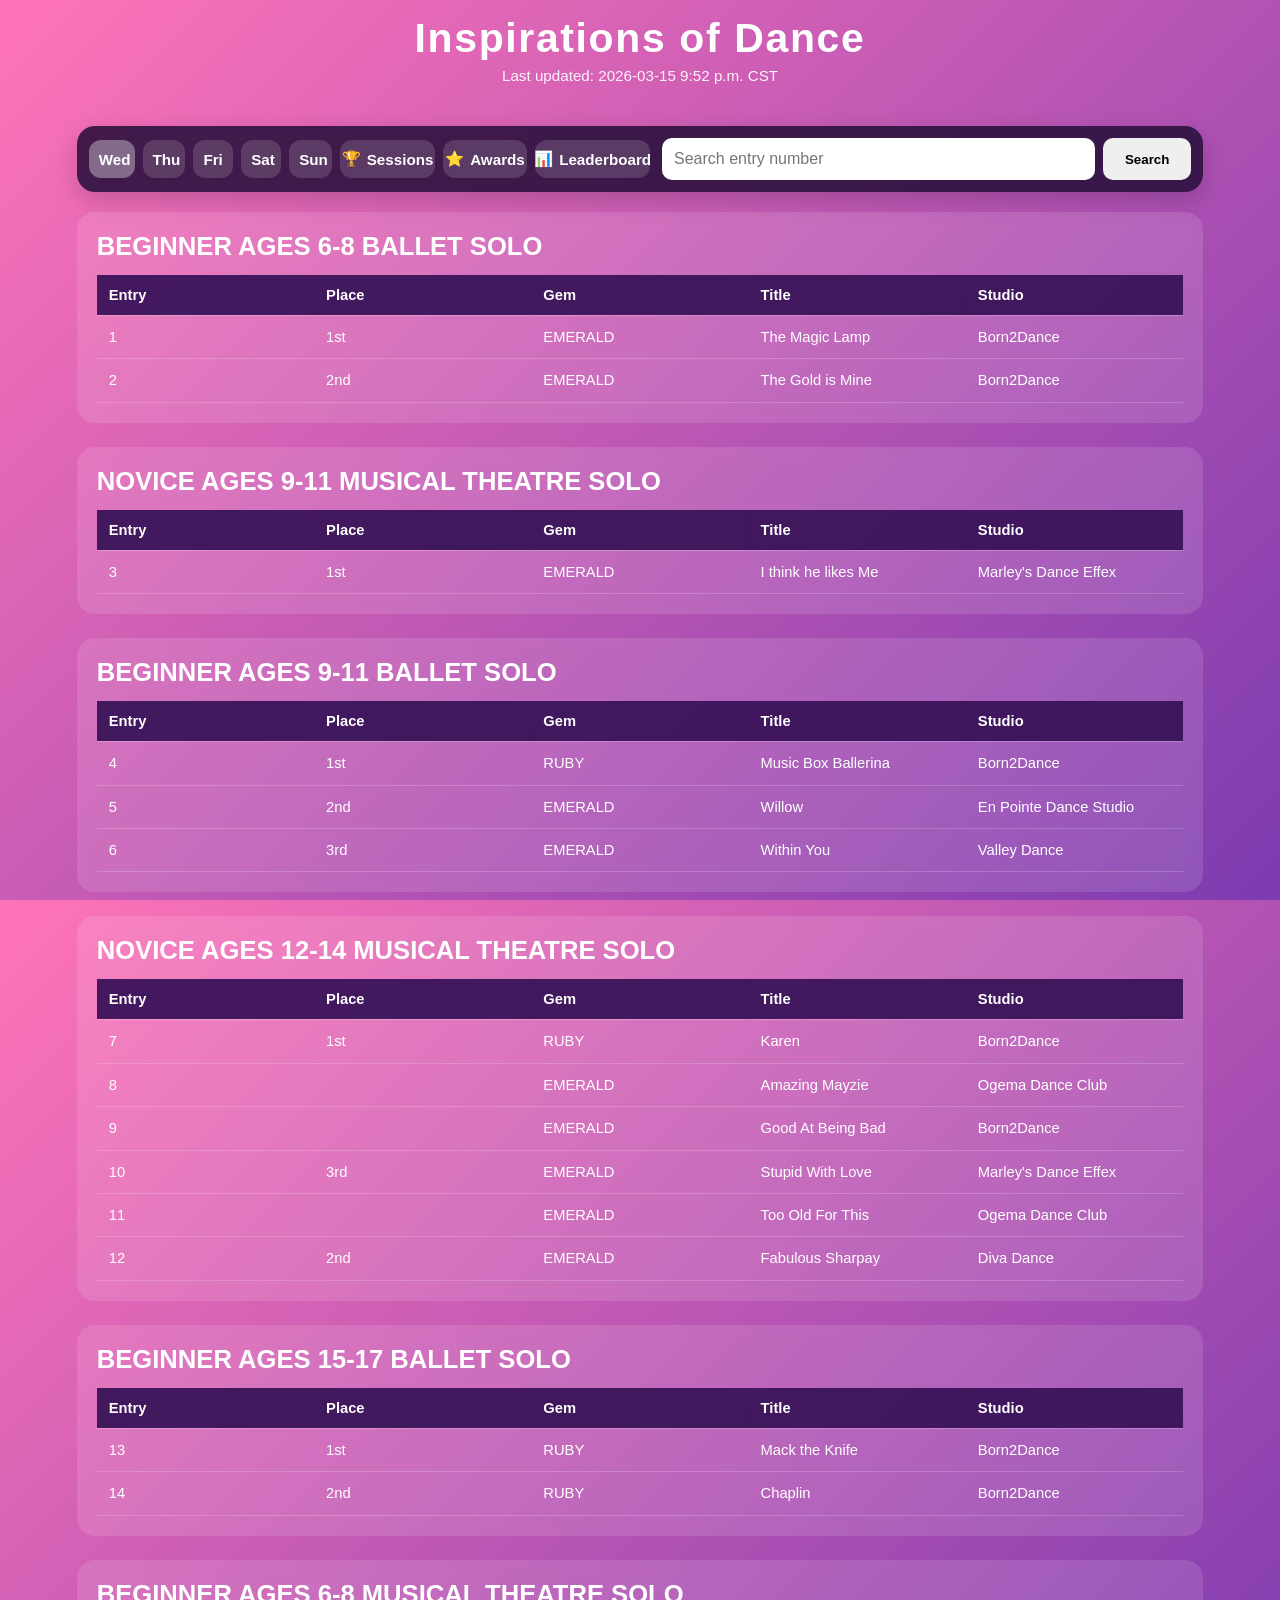
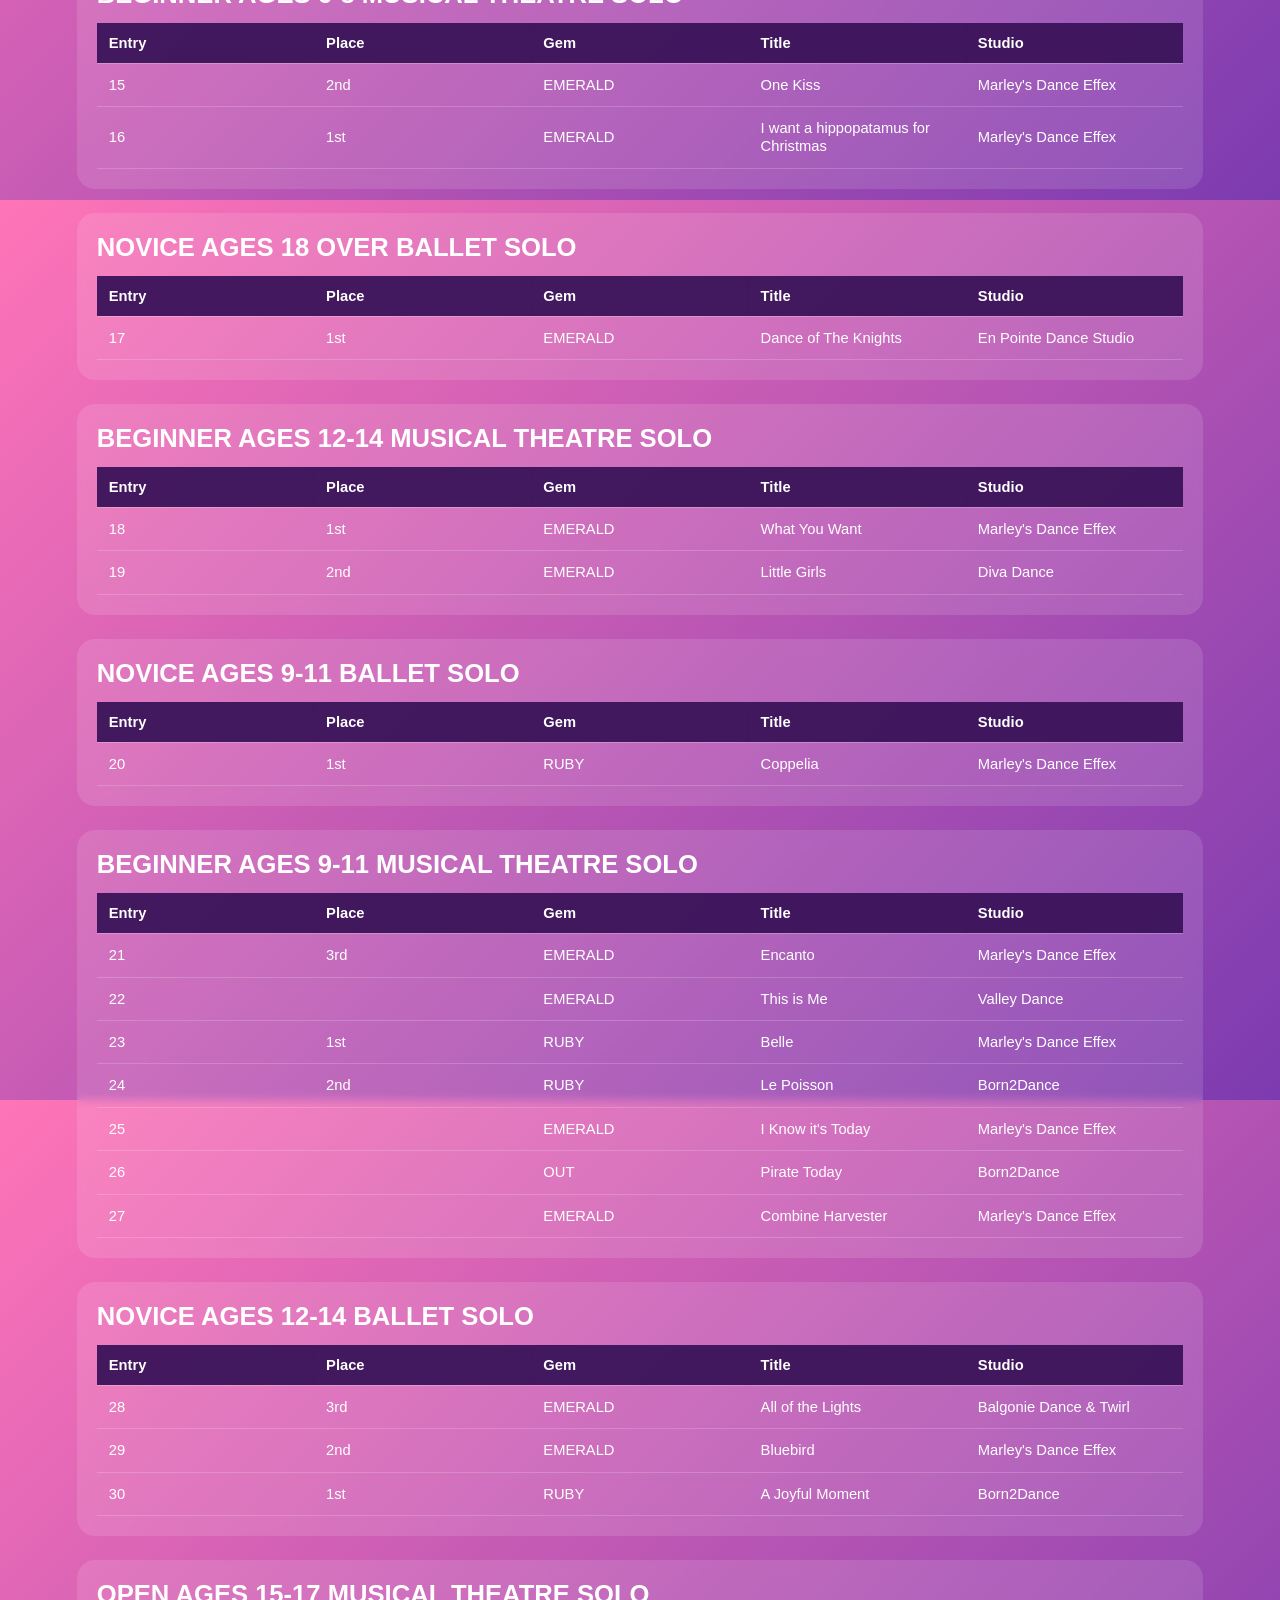
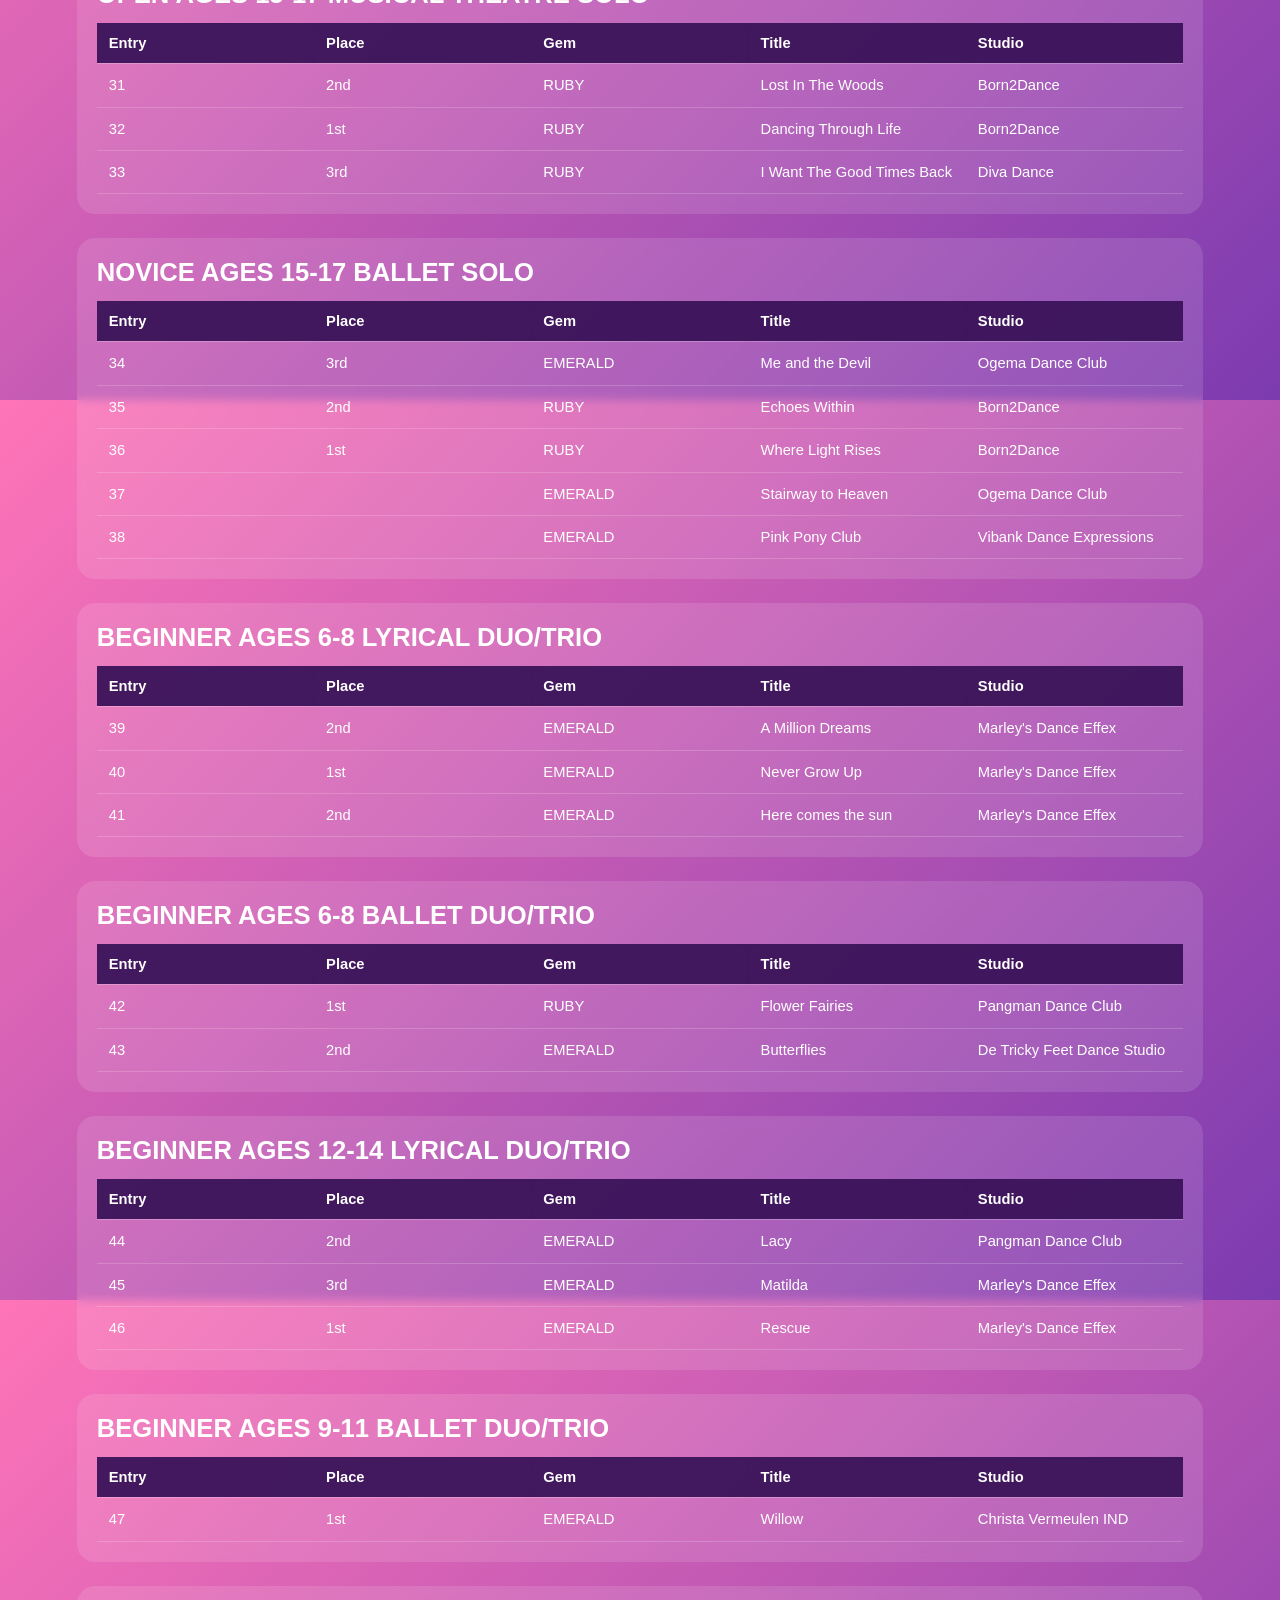
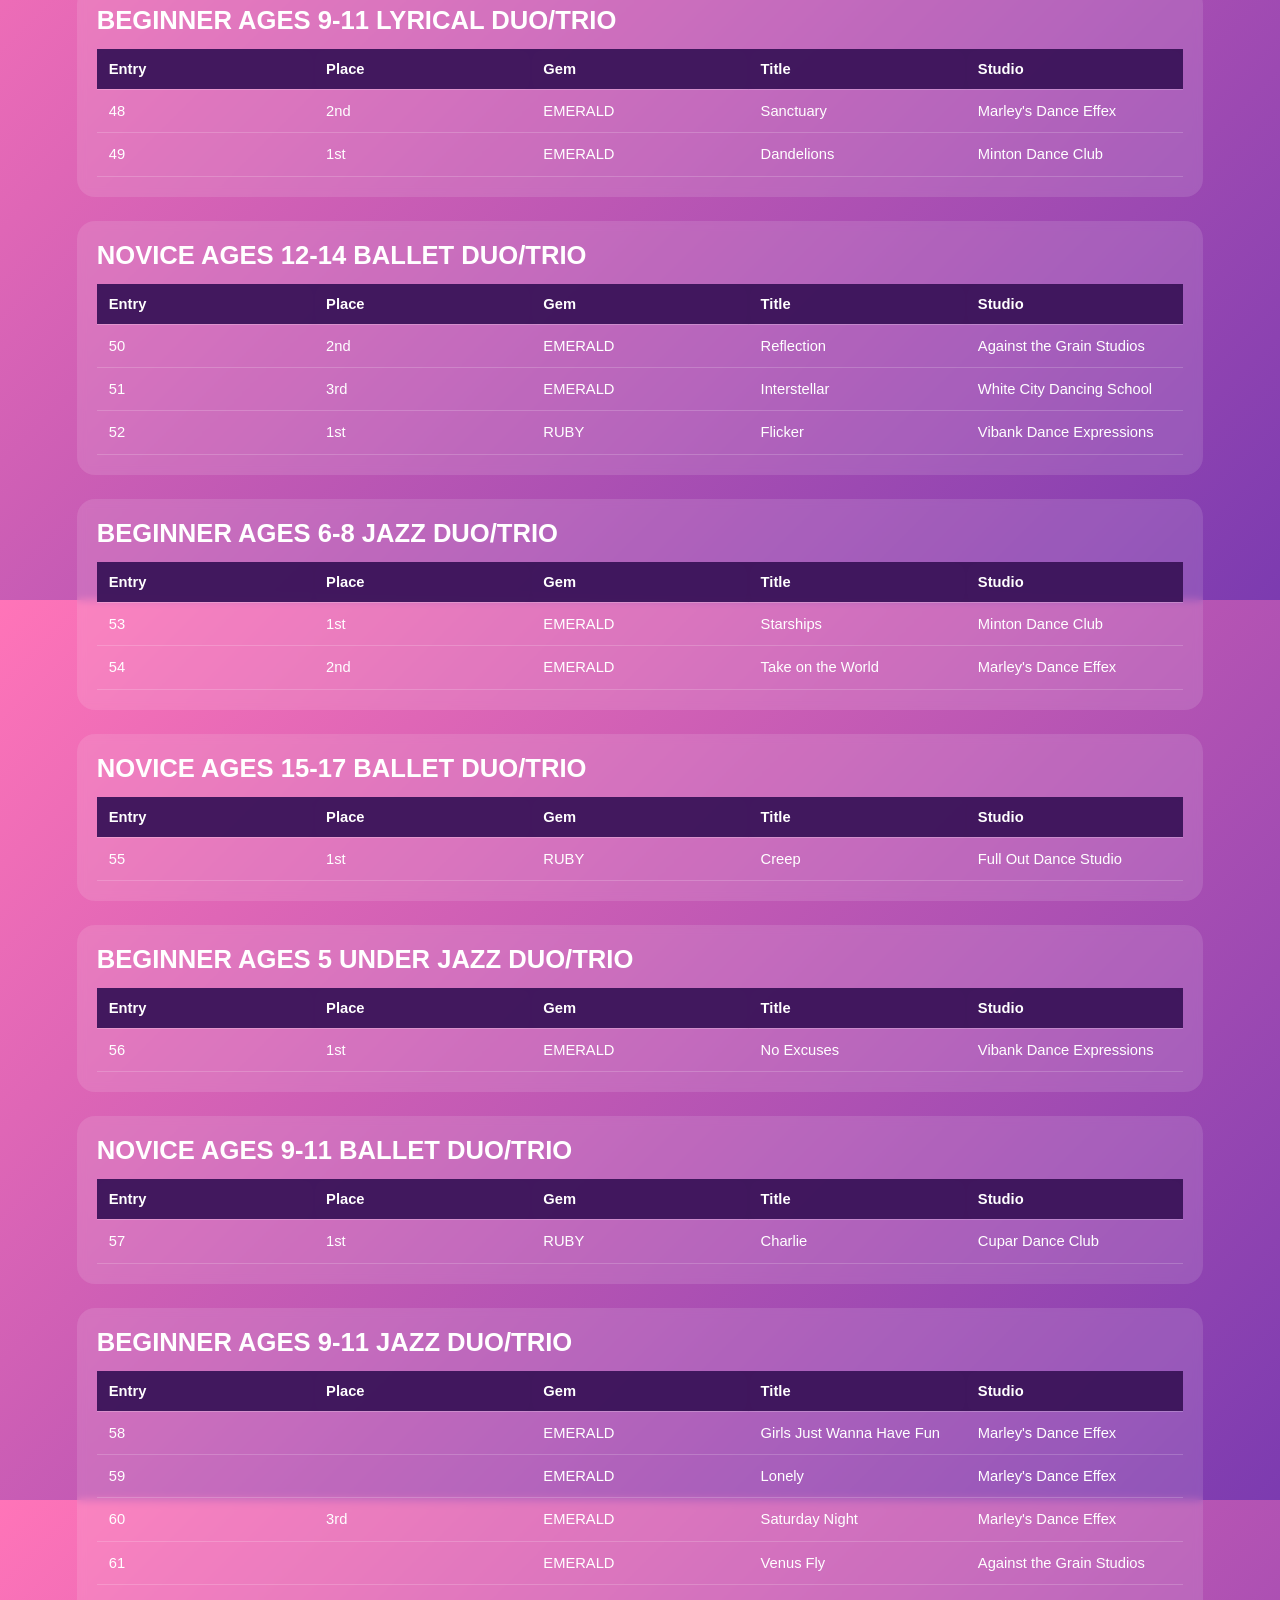
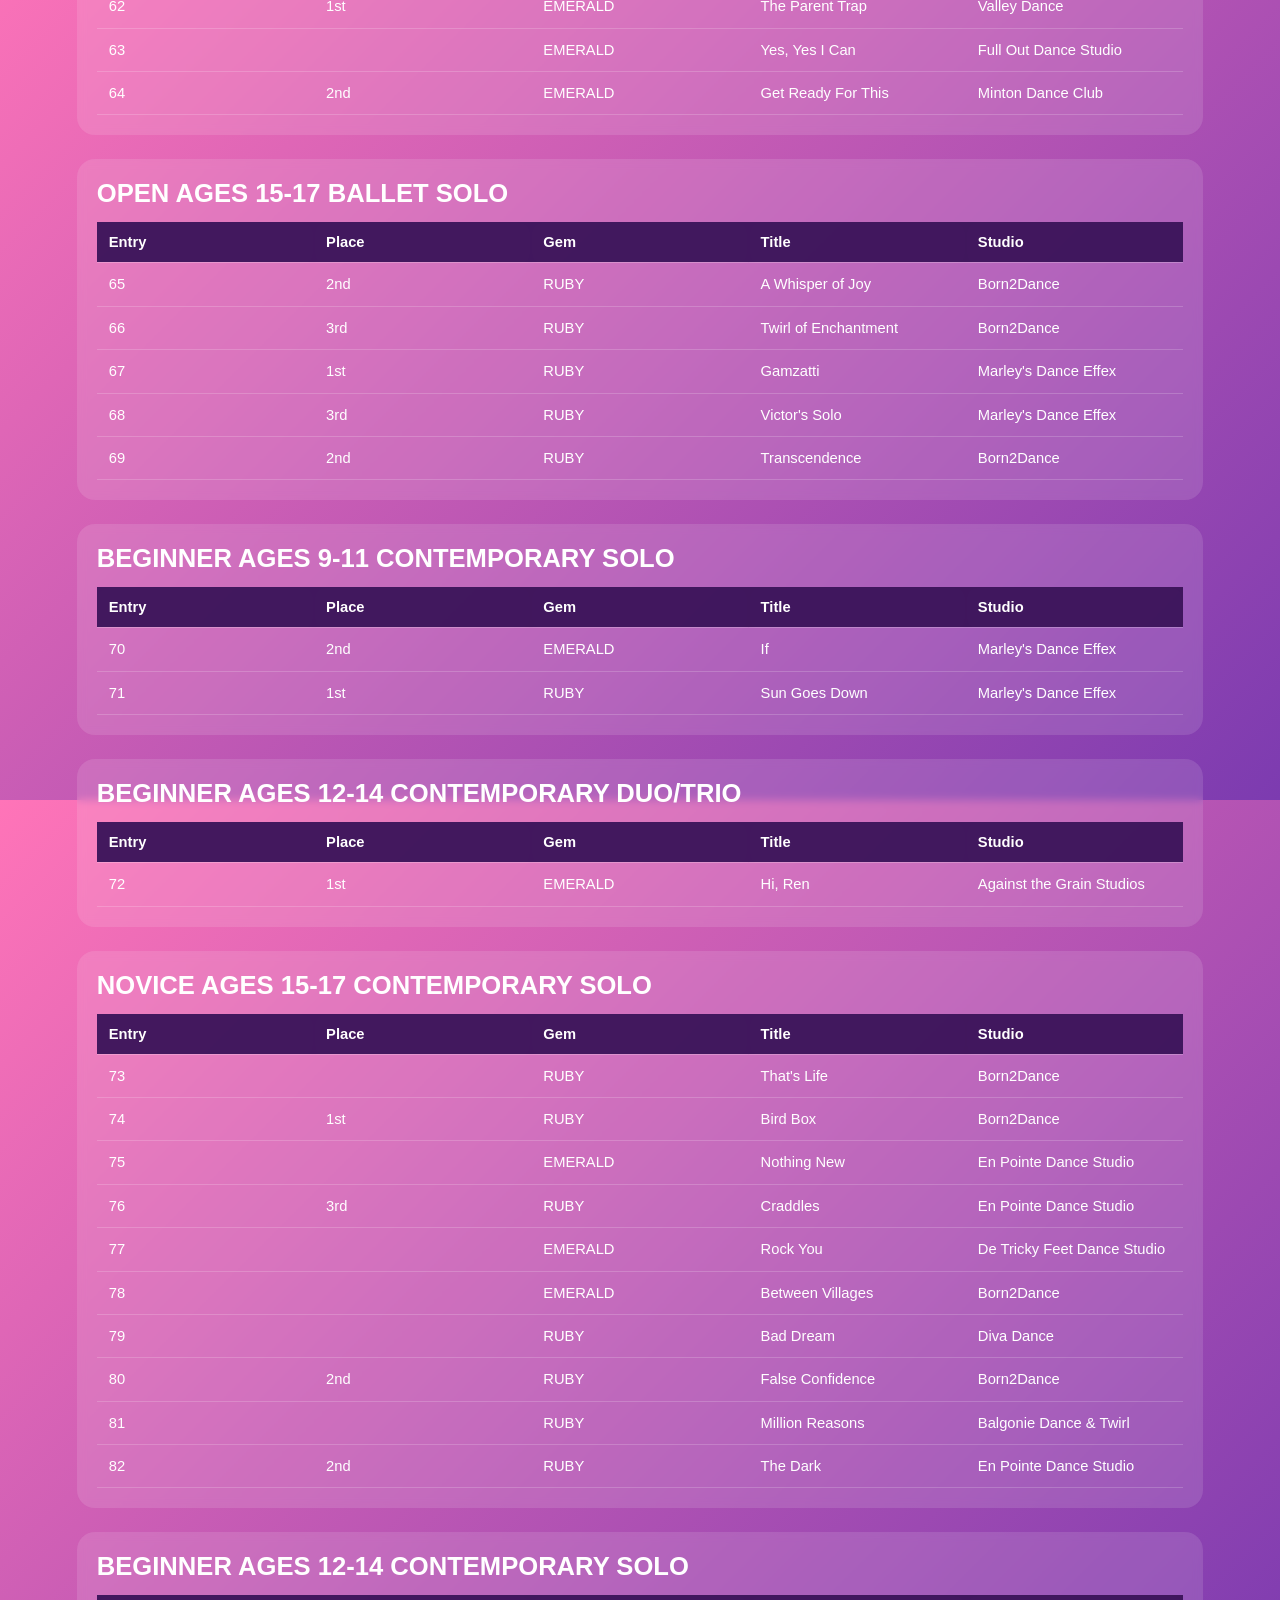
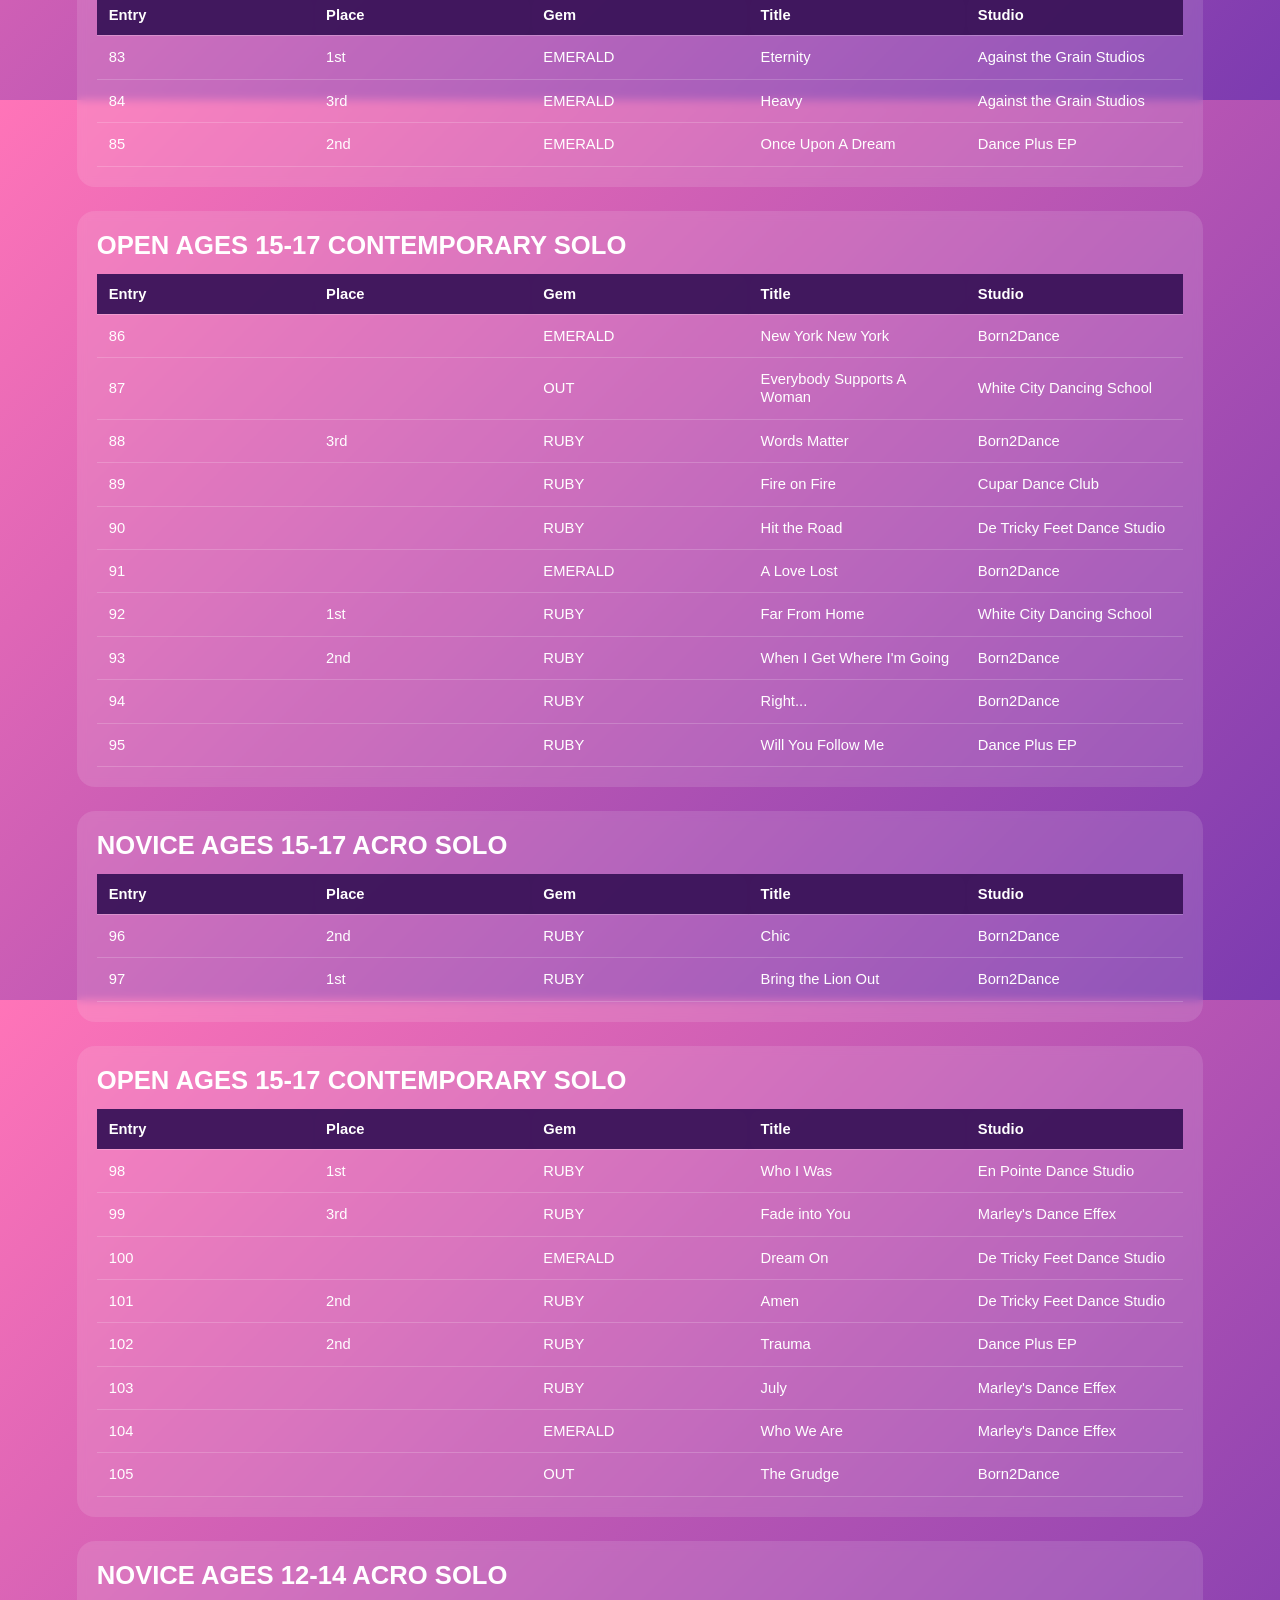
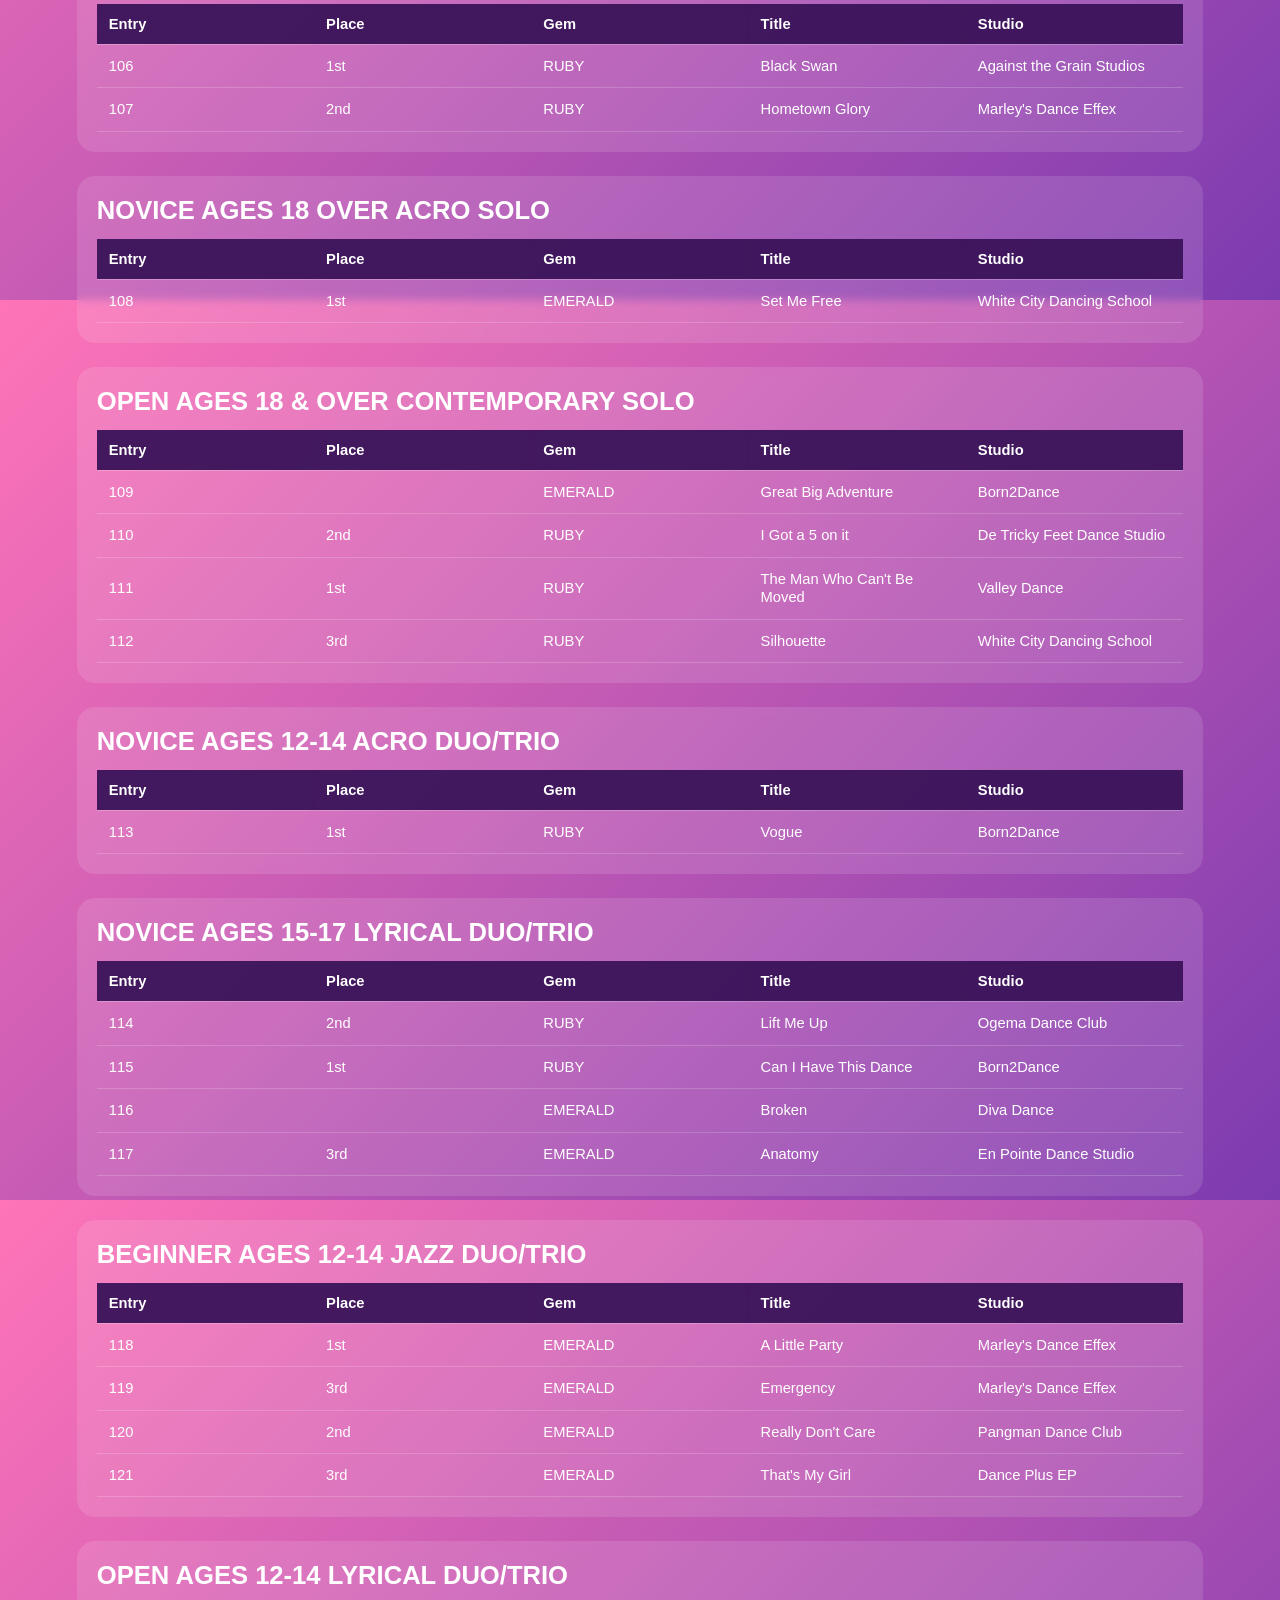
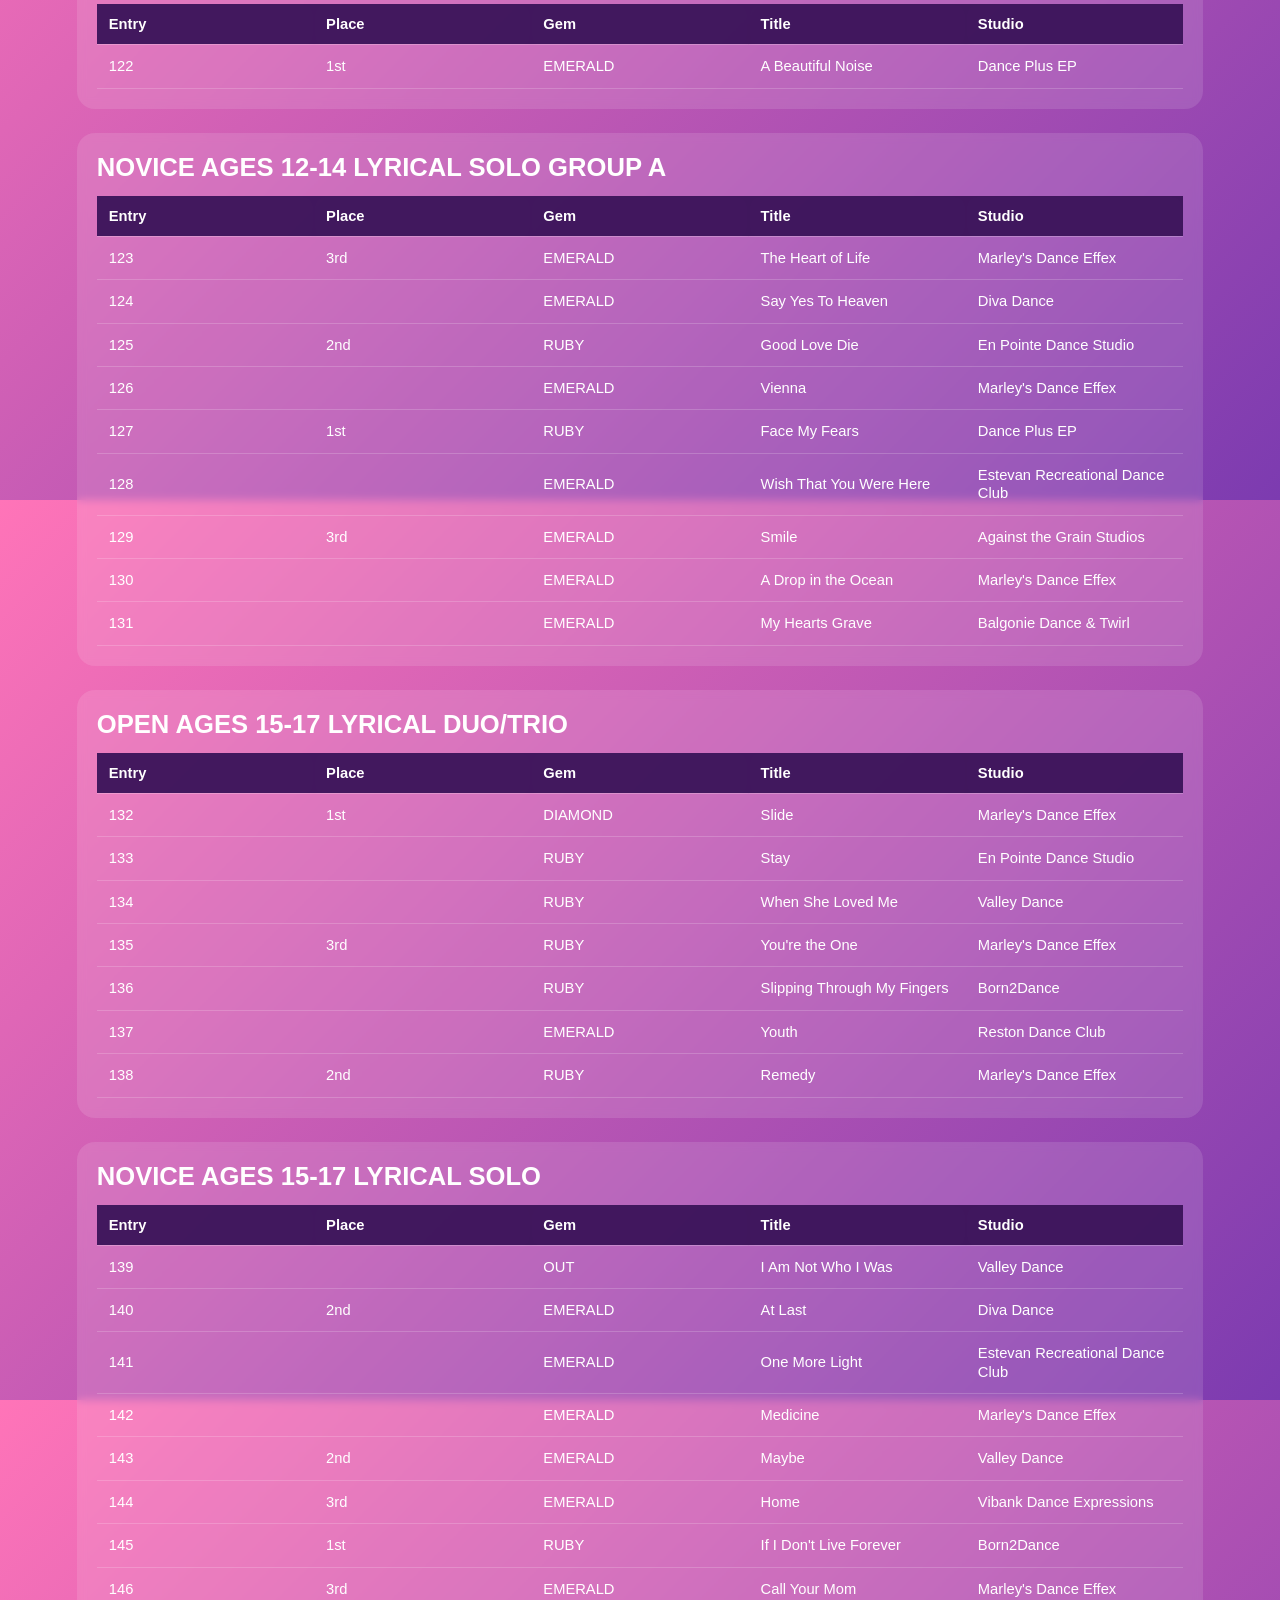
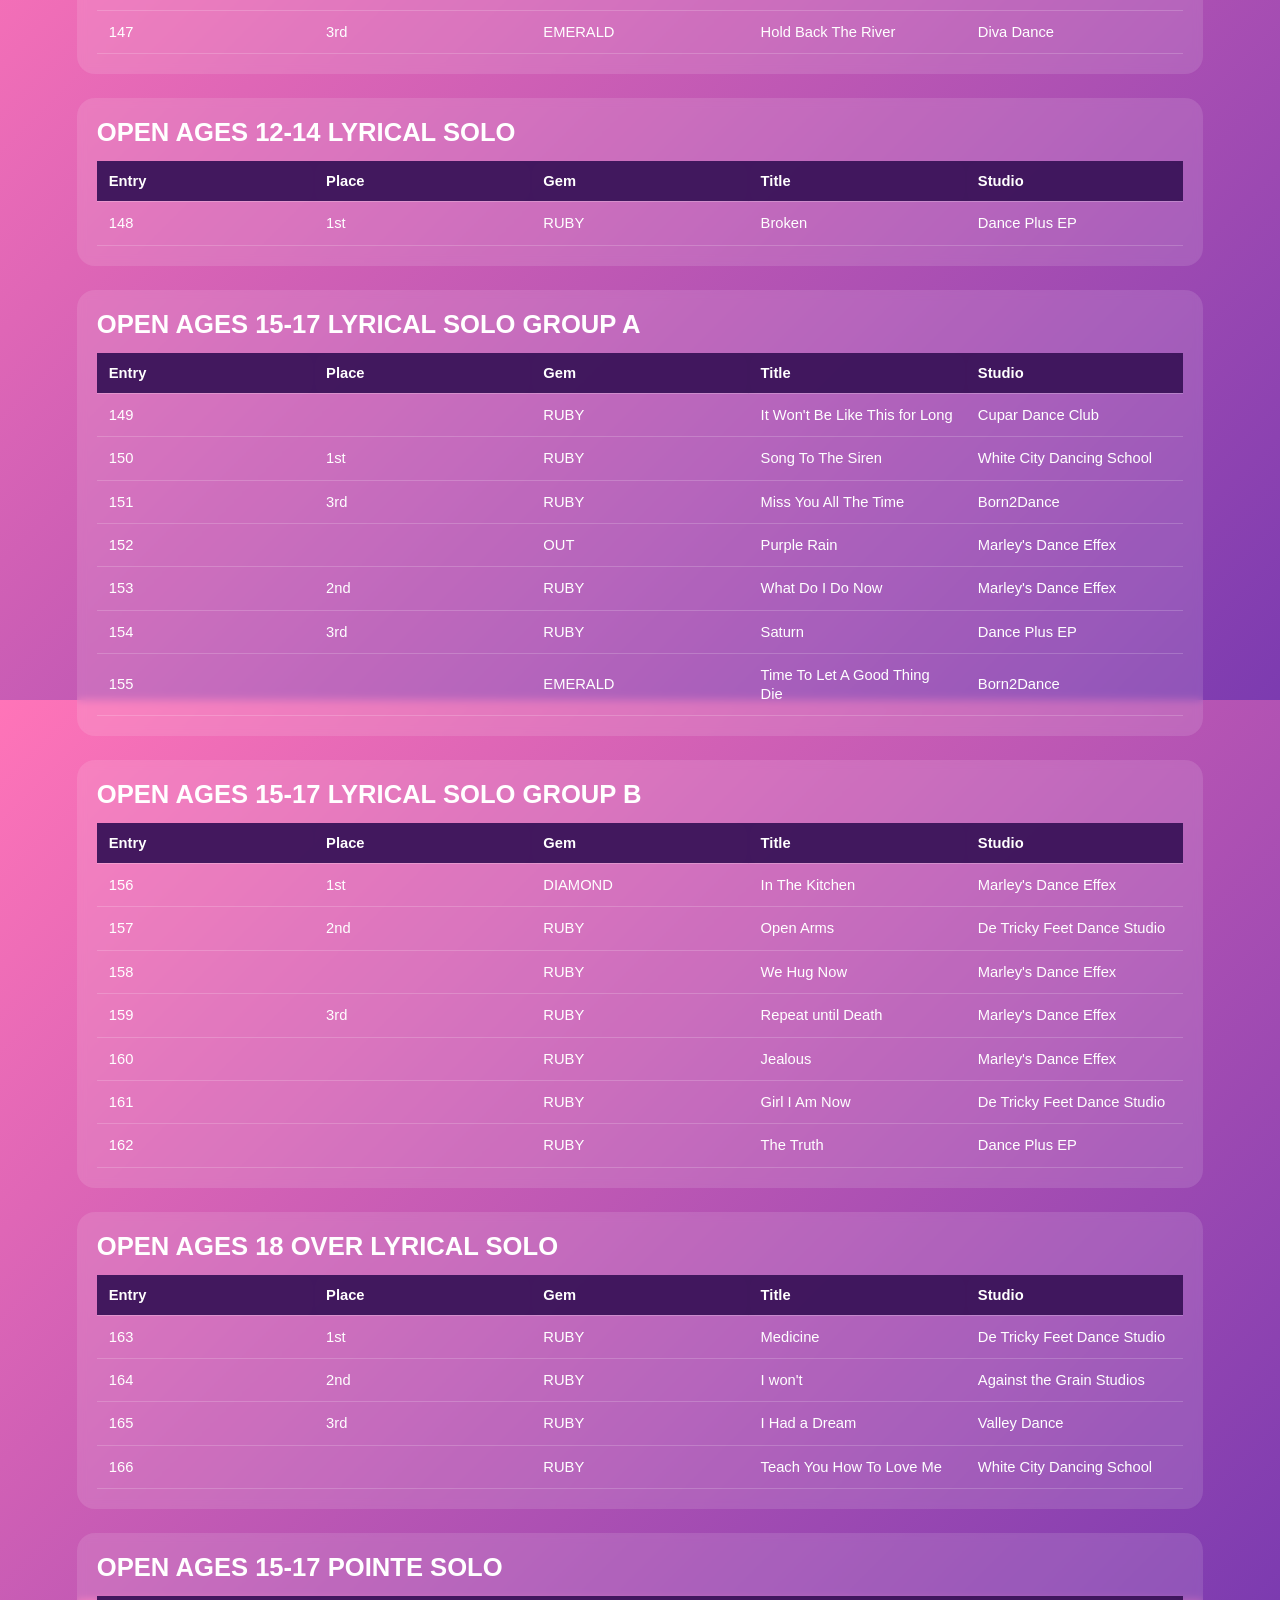
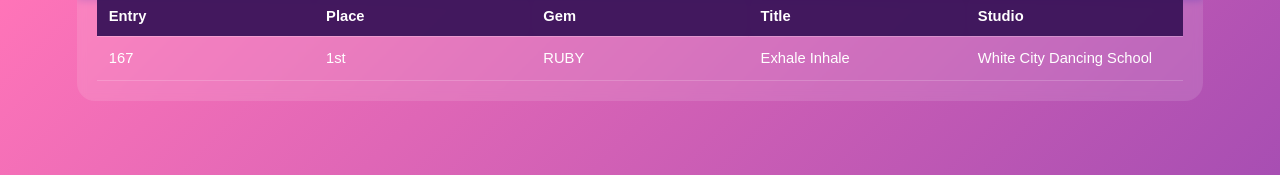
<file: index.html>
<!DOCTYPE html>
<html lang="en">
<head>
  <meta charset="UTF-8" />
  <meta name="viewport" content="width=device-width, initial-scale=1.0" />
  <title>Inspirations of Dance Results</title>
  <link rel="stylesheet" href="style.css?v=20260313-1" />
</head>
<body>
  <header class="site-header">
    <div class="header-left">
      <!-- <img src="img/Logo1.png" alt="Inspirations of Dance" class="header-logo" /> -->
    </div>

    <div class="header-center">
      <h1 id="eventTitle">Inspirations of Dance 2026</h1>
      <div id="lastUpdate" class="updated"></div>
    </div>

    <div class="header-right">
      <!-- <div class="header-year">2026</div> -->
    </div>
  </header>

  <div class="container">
    <div class="sticky-controls">
      <div class="nav-bar">
        <div class="nav-left">
          <div id="tabs" class="tabs"></div>
        </div>

        <div class="nav-right">
          <div class="searchbox">
            <input type="text" id="entrySearch" placeholder="Search entry number" />
            <button id="searchBtn" type="button">Search</button>
          </div>
        </div>
      </div>
    </div>

    <div id="content"></div>
  </div>


  <script src="script.js?v=20260313-1"></script>
</body>
</html>
</file>
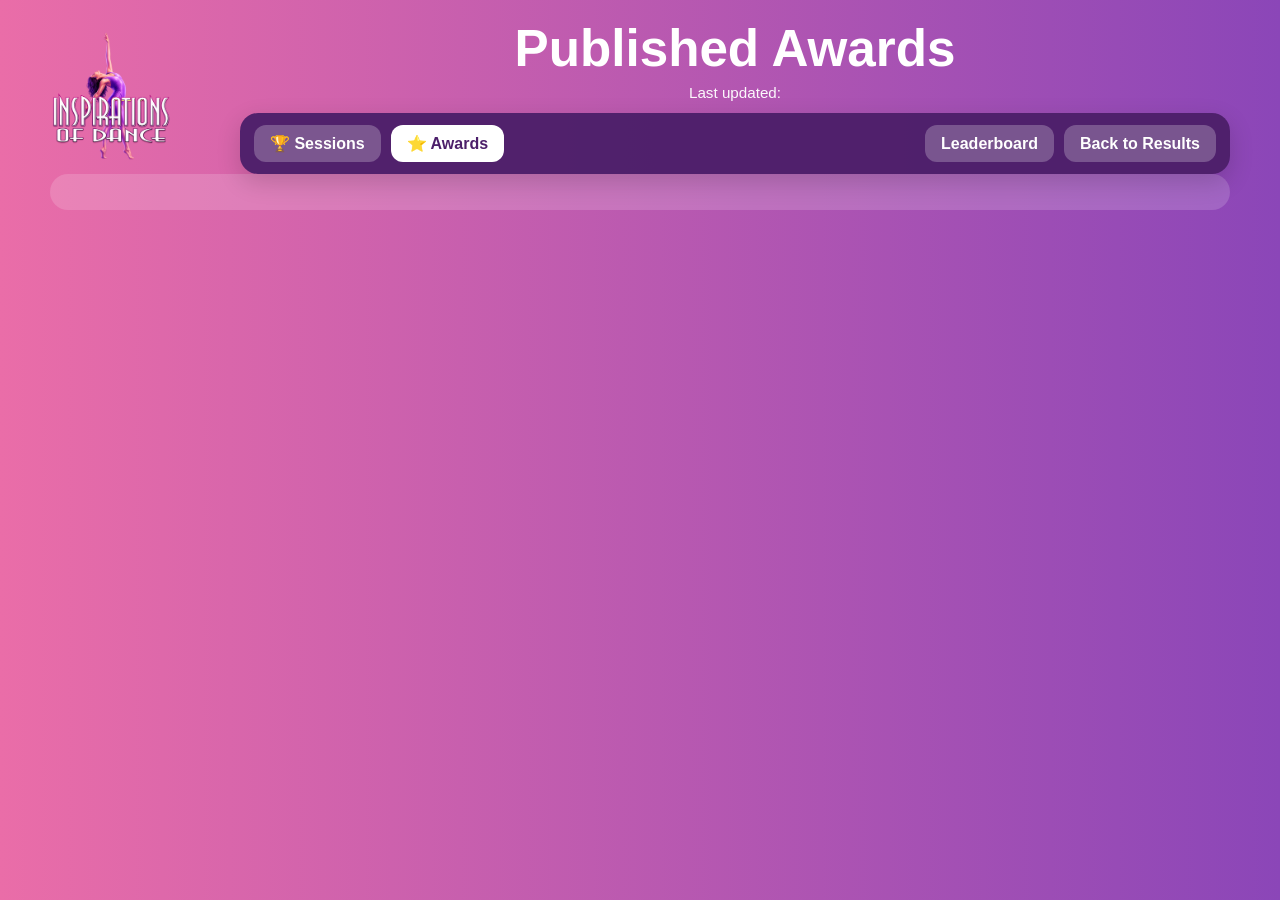
<file: awards.html>
<!DOCTYPE html>
<html lang="en">
<head>
  <meta charset="UTF-8" />
  <meta name="viewport" content="width=device-width, initial-scale=1.0" />
  <title>Inspirations of Dance Awards</title>
  <link rel="stylesheet" href="leaderboard.css" />
</head>
<body class="leaderboard-page" data-awards-mode="published">
  <div class="page-shell awards-shell">
    <header class="masthead">
      <div class="logo-left">
        <img src="img/Logo1.png" alt="Inspirations of Dance logo" />
      </div>

      <div class="title-area">
        <h1 id="eventTitle">Published Awards</h1>
        <div id="lastUpdate" class="updated">Last updated:</div>
      </div>

      <div class="nav-area">
        <div class="top-bar">
          <div class="tab-row">
            <a href="sessions.html" class="tab-btn">🏆 Sessions</a>
            <button class="tab-btn active" type="button">⭐ Awards</button>
          </div>

          <div class="action-row">
            <a id="leaderboardLink" href="leaderboard.html" class="back-btn">Leaderboard</a>
            <a id="resultsLink" href="index.html" class="back-btn">Back to Results</a>
          </div>
        </div>
      </div>
    </header>

    <section class="board-panel awards-panel">
      <article id="publishedAwardsCard" class="award-list-card" hidden>
        <div class="award-list-head">
          <h2>Awards</h2>
          <div class="award-list-subtitle">Loaded from data/published_awards.json</div>
        </div>
        <div id="publishedAwardsSections" class="award-list-sections"></div>
      </article>
    </section>
  </div>

  <script src="js/awards.js"></script>
</body>
</html>
</file>
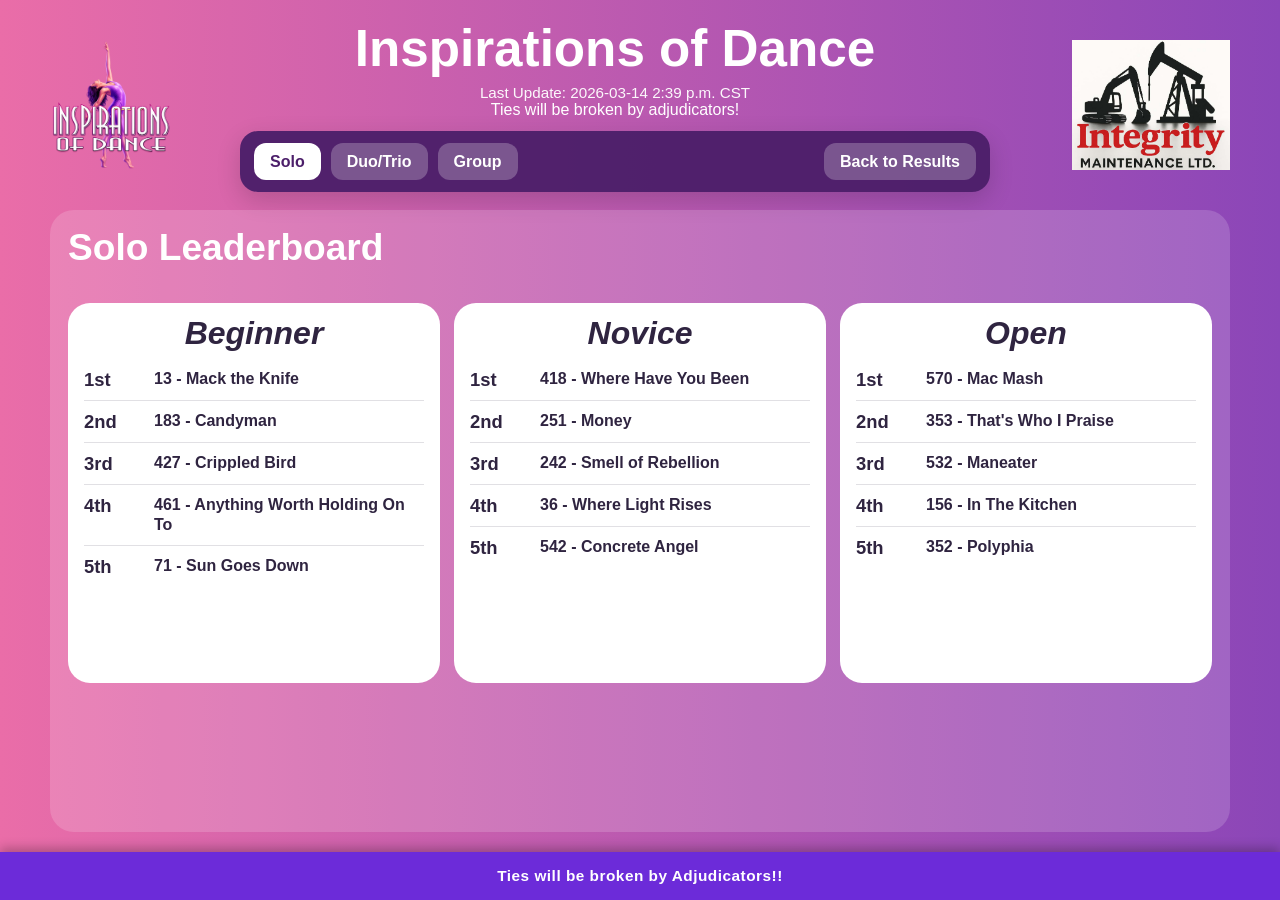
<file: leaderboard.html>
<!DOCTYPE html>
<html lang="en">
<head>
  <meta charset="UTF-8" />
  <meta name="viewport" content="width=device-width, initial-scale=1.0" />
  <title>Inspirations of Dance Leaderboard</title>
  <link rel="stylesheet" href="leaderboard.css" />
</head>
<body class="leaderboard-page">
  <div class="page-shell">
    <header class="masthead">
      <div class="logo-left">
        <img src="img/Logo1.png" alt="Inspirations of Dance logo" />
      </div>

      <div class="title-area">
        <h1 id="eventTitle">Inspirations of Dance 2026</h1>
        <div id="lastUpdate" class="updated">Last Update:</div>
        <div>    Ties will be broken by adjudicators!</div>
      </div>

      <div class="logo-right">
        <img id="sponsorLogo" src="" alt="Sponsor logo" hidden />
      </div>

      <div class="nav-area">
        <div class="top-bar">
          <div class="tab-row">
            <button class="tab-btn active" data-division="solo">Solo</button>
            <button class="tab-btn" data-division="duotrio">Duo/Trio</button>
            <button class="tab-btn" data-division="groups">Group</button>
          </div>

          <div class="action-row">
            <a href="index.html" class="back-btn">Back to Results</a>
          </div>
        </div>
      </div>
    </header>

    <section class="board-panel">
      <div class="board-heading">
        <h2 id="divisionTitle">Solo Leaderboard</h2>
        <div id="publishVersion" class="publish-version"></div>
      </div>

      <div class="board-grid">
        <article id="beginnerCard" class="level-card"></article>
        <article id="noviceCard" class="level-card"></article>
        <article id="openCard" class="level-card"></article>
      </div>
    </section>
  </div>

      <!-- Bottom notice bar -->
  <footer class="leaderboard-footer">
    Ties will be broken by Adjudicators!!
  </footer>

  <script src="leaderboard.js"></script>
</body>
</html>
</file>
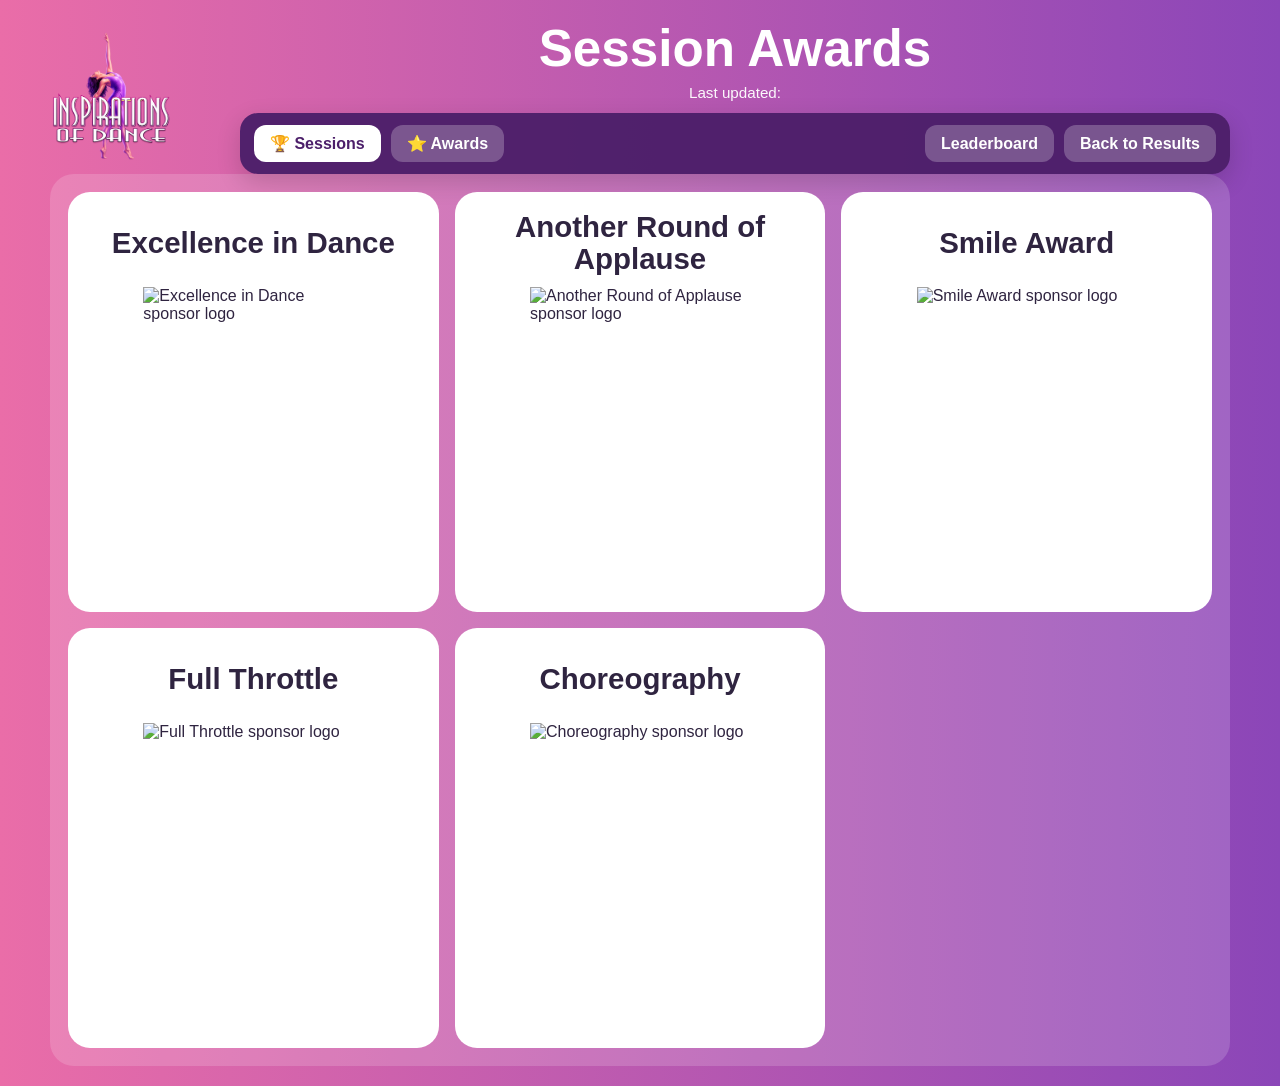
<file: sessions.html>
<!DOCTYPE html>
<html lang="en">
<head>
  <meta charset="UTF-8" />
  <meta name="viewport" content="width=device-width, initial-scale=1.0" />
  <title>Inspirations of Dance Sessions</title>
  <link rel="stylesheet" href="leaderboard.css" />
</head>
<body class="leaderboard-page" data-awards-mode="session">
  <div class="page-shell awards-shell">
    <header class="masthead">
      <div class="logo-left">
        <img src="img/Logo1.png" alt="Inspirations of Dance logo" />
      </div>

      <div class="title-area">
        <h1 id="eventTitle">Session Awards</h1>
        <div id="lastUpdate" class="updated">Last updated:</div>
      </div>

      <div class="nav-area">
        <div class="top-bar">
          <div class="tab-row">
            <button class="tab-btn active" type="button">🏆 Sessions</button>
            <a href="awards.html" class="tab-btn">⭐ Awards</a>
          </div>

          <div class="action-row">
            <a id="leaderboardLink" href="leaderboard.html" class="back-btn">Leaderboard</a>
            <a id="resultsLink" href="index.html" class="back-btn">Back to Results</a>
          </div>
        </div>
      </div>
    </header>

    <section class="board-panel awards-panel">
      <div id="sessionAwardGrid" class="awards-grid">
        <article class="award-card">
          <div class="award-card-head">
            <h3 id="title-excellence">Excellence in Dance</h3>
            <img id="logo-excellence" class="award-logo" alt="Excellence in Dance sponsor logo" hidden />
          </div>
          <div id="winners-excellence" class="award-winners"></div>
        </article>

        <article class="award-card">
          <div class="award-card-head">
            <h3 id="title-applause">Another Round of Applause</h3>
            <img id="logo-applause" class="award-logo" alt="Another Round of Applause sponsor logo" hidden />
          </div>
          <div id="winners-applause" class="award-winners"></div>
        </article>

        <article class="award-card">
          <div class="award-card-head">
            <h3 id="title-smile">Smile Award</h3>
            <img id="logo-smile" class="award-logo" alt="Smile Award sponsor logo" hidden />
          </div>
          <div id="winners-smile" class="award-winners"></div>
        </article>

        <article class="award-card">
          <div class="award-card-head">
            <h3 id="title-full-throttle">Full Throttle</h3>
            <img id="logo-full-throttle" class="award-logo" alt="Full Throttle sponsor logo" hidden />
          </div>
          <div id="winners-full-throttle" class="award-winners"></div>
        </article>

        <article class="award-card">
          <div class="award-card-head">
            <h3 id="title-choreography">Choreography</h3>
            <img id="logo-choreography" class="award-logo" alt="Choreography sponsor logo" hidden />
          </div>
          <div id="winners-choreography" class="award-winners"></div>
        </article>
      </div>
    </section>
  </div>

  <script src="js/awards.js"></script>
</body>
</html>
</file>
<file: style.css>
* {
  box-sizing: border-box;
}

:root {
  --bg-start: #ff74b8;
  --bg-end: #7c3bb0;
  --panel: rgba(255, 255, 255, 0.12);
  --panel-strong: rgba(40, 15, 60, 0.88);
  --panel-header: rgba(60, 20, 90, 0.96);
  --line: rgba(255, 255, 255, 0.18);
  --text: #ffffff;
  --text-soft: rgba(255, 255, 255, 0.9);
  --highlight: rgba(255, 255, 255, 0.22);
}

html {
  height: 100%;
}

body {
  min-height: 100%;
  margin: 0;
  font-family: Arial, Helvetica, sans-serif;
  background: linear-gradient(135deg, var(--bg-start) 0%, var(--bg-end) 100%);
  color: var(--text);
}

.site-header {
  display: grid;
  grid-template-columns: auto 1fr auto;
  align-items: center;
  gap: 20px;
  padding: 16px 24px;
}

.header-left,
.header-right {
  min-width: 40px;
}

.header-center {
  min-width: 0;
  text-align: center;
}

#eventTitle {
  margin: 0;
  font-size: clamp(2rem, 3.2vw, 3rem);
  font-weight: 800;
  letter-spacing: 0.04em;
  line-height: 1.1;
}

.updated {
  margin-top: 6px;
  margin-bottom: 0;
  text-align: center;
  font-size: 0.95rem;
  opacity: 0.92;
}

.container {
  width: min(88%, 1500px);
  margin: 0 auto;
  padding: 18px 0 50px;
}

.sticky-controls {
  position: sticky;
  top: 0;
  z-index: 1000;
  padding-top: 8px;
  margin-bottom: 20px;
}

.nav-bar {
  display: flex;
  align-items: center;
  justify-content: space-between;
  gap: 12px;
  flex-wrap: nowrap;
  background: var(--panel-strong);
  backdrop-filter: blur(8px);
  -webkit-backdrop-filter: blur(8px);
  border-radius: 18px;
  padding: 12px;
  box-shadow: 0 8px 24px rgba(0, 0, 0, 0.18);
}

.nav-left {
  flex: 1 1 auto;
  min-width: 0;
  display: flex;
  align-items: center;
}

.nav-right {
  flex: 0 0 48%;
  min-width: 320px;
  display: flex;
  align-items: center;
  justify-content: flex-end;
}

.tabs {
  display: flex;
  gap: 8px;
  flex-wrap: nowrap;
  width: 100%;
  min-width: 0;
  overflow: hidden;
}

.tab-btn {
  flex: 0 1 auto;
  min-width: 0;
  background: rgba(255, 255, 255, 0.15);
  color: var(--text);
  border: none;
  border-radius: 12px;
  padding: 10px 10px;
  cursor: pointer;
  font-size: 0.95rem;
  font-weight: 700;
  white-space: nowrap;
  text-align: center;
  transition: background 0.15s ease, transform 0.15s ease;
}

.tab-btn:hover {
  background: rgba(255, 255, 255, 0.24);
}

.tab-btn.active {
  background: rgba(255, 255, 255, 0.35);
  font-weight: 800;
}

.tab-btn-empty {
  opacity: 0.55;
}

.day-btn {
  min-width: 40px;
  text-align: center;
}

.icon-btn {
  display: flex;
  align-items: center;
  justify-content: center;
  gap: 6px;
}

.icon-label {
  display: inline;
}

.searchbox {
  display: flex;
  align-items: stretch;
  gap: 8px;
  width: 100%;
  max-width: none;
  flex-wrap: nowrap;
}

.searchbox input {
  flex: 1 1 auto;
  min-width: 0;
  width: auto;
  padding: 12px;
  border-radius: 10px;
  border: none;
  font-size: 1rem;
}

.searchbox button {
  flex: 0 0 auto;
  min-width: 88px;
  width: auto;
  padding: 12px 16px;
  border: none;
  border-radius: 10px;
  cursor: pointer;
  font-weight: 800;
  white-space: nowrap;
}

.searchbox button:hover {
  opacity: 0.95;
}

.group-card,
.awards-card {
  background: var(--panel);
  border-radius: 18px;
  padding: 20px;
  margin-bottom: 24px;
  backdrop-filter: blur(4px);
  -webkit-backdrop-filter: blur(4px);
  overflow-x: auto;
}

.group-card h2,
.awards-card h2 {
  margin-top: 0;
  margin-bottom: 8px;
  font-size: clamp(1.25rem, 2vw, 2rem);
}

.group-subtitle {
  margin-top: 2px;
  margin-bottom: 12px;
  opacity: 0.9;
  font-size: 0.95rem;
}

.awards-card ul {
  list-style: none;
  padding: 0;
  margin: 0;
}

.awards-card li {
  padding: 8px 0;
  border-bottom: 1px solid var(--line);
}

.awards-card li:last-child {
  border-bottom: none;
}

.results-table,
table {
  width: 100%;
  border-collapse: collapse;
  table-layout: fixed;
  margin-top: 14px;
  font-size: clamp(14px, 1.15vw, 20px);
}

.results-table .col-entry {
  width: 14%;
}

.results-table .col-place {
  width: 14%;
}

.results-table .col-gem {
  width: 14%;
}

.results-table .col-title {
  width: 32%;
}

.results-table .col-studio {
  width: 26%;
}

.results-table th,
.results-table td,
table th,
table td {
  padding: 12px 12px;
  border-bottom: 1px solid var(--line);
  text-align: left;
  vertical-align: middle;
  overflow-wrap: anywhere;
  word-break: break-word;
}

.results-table th {
  font-weight: 800;
  white-space: nowrap;
}

.results-table td {
  line-height: 1.25;
}

.results-table thead th {
  position: sticky;
  top: 0;
  z-index: 5;
  background: var(--panel-header);
  backdrop-filter: blur(6px);
  -webkit-backdrop-filter: blur(6px);
}

.highlight td {
  background: rgba(255, 255, 255, 0.18);
}

@media (max-width: 1100px) {
  .nav-right {
    flex-basis: 42%;
    min-width: 260px;
  }

  .results-table .col-entry {
    width: 13%;
  }

  .results-table .col-place {
    width: 13%;
  }

  .results-table .col-gem {
    width: 13%;
  }

  .results-table .col-title {
    width: 33%;
  }

  .results-table .col-studio {
    width: 28%;
  }
}

@media (max-width: 860px) {
  .site-header {
    grid-template-columns: 1fr;
    gap: 10px;
    padding: 14px 16px;
  }

  .container {
    width: min(94%, 1500px);
    padding-top: 12px;
  }

  .nav-bar {
    flex-direction: column;
    align-items: stretch;
  }

  .nav-left,
  .nav-right {
    width: 100%;
    min-width: 0;
    flex: 1 1 auto;
  }

  .tabs {
    width: 100%;
  }

  .searchbox {
    width: 100%;
  }
}

@media (max-width: 640px) {
  #eventTitle {
    font-size: 1.8rem;
  }

  .tab-btn {
    padding: 10px 8px;
    font-size: 0.9rem;
  }

  .group-card,
  .awards-card {
    padding: 16px;
  }

  .results-table,
  table {
    font-size: 13px;
  }

  .results-table th,
  .results-table td,
  table th,
  table td {
    padding: 10px 8px;
  }

  .results-table .col-entry {
    width: 15%;
  }

  .results-table .col-place {
    width: 15%;
  }

  .results-table .col-gem {
    width: 14%;
  }

  .results-table .col-title {
    width: 30%;
  }

  .results-table .col-studio {
    width: 26%;
  }
}
</file>
<file: leaderboard.css>
* {
  box-sizing: border-box;
}

:root {
  --bg-start: #ea6da8;
  --bg-end: #8b46b8;
  --panel: rgba(255, 255, 255, 0.16);
  --panel-dark: rgba(76, 31, 106, 0.96);
  --white: #ffffff;
  --dark: #2f2440;
  --line: rgba(47, 36, 64, 0.14);
}

html,
body {
  min-height: 100%;
}

body.leaderboard-page {
  margin: 0;
  font-family: Arial, Helvetica, sans-serif;
  color: var(--white);
  background: linear-gradient(90deg, var(--bg-start), var(--bg-end));
  overflow-x: hidden;
  overflow-y: auto;
}

.page-shell {
  width: min(95vw, 1800px);
  margin: 0 auto;
  padding: 18px 18px 20px;
  display: grid;
  grid-template-rows: auto 1fr;
  gap: 18px;
  min-height: calc(100vh - 48px);
}

.masthead {
  display: grid;
  grid-template-columns: 170px minmax(0, 1fr) 220px;
  grid-template-rows: auto auto;
  grid-template-areas:
    "logoL title logoR"
    "logoL nav   logoR";
  column-gap: 20px;
  row-gap: 12px;
  align-items: stretch;
}

.logo-left {
  grid-area: logoL;
  display: flex;
  align-items: center;
  justify-content: flex-start;
  min-width: 0;
  min-height: 0;
}

.logo-right {
  grid-area: logoR;
  display: flex;
  align-items: center;
  justify-content: flex-end;
  min-width: 0;
  min-height: 0;
}

.logo-left img {
  display: block;
  width: 100%;
  max-width: 150px;
  max-height: 130px;
  height: auto;
  object-fit: contain;
  object-position: left center;
}

.logo-right img {
  display: block;
  width: 100%;
  max-width: 210px;
  max-height: 130px;
  height: auto;
  object-fit: contain;
  object-position: right center;
}

.title-area {
  grid-area: title;
  display: flex;
  flex-direction: column;
  justify-content: center;
  align-items: center;
  min-width: 0;
  text-align: center;
  padding-top: 4px;
}

.title-area h1 {
  margin: 0;
  font-size: clamp(2.4rem, 4vw, 4.6rem);
  line-height: 1.05;
  font-weight: 900;
}

.updated {
  margin-top: 8px;
  font-size: clamp(0.95rem, 1.05vw, 1.2rem);
  opacity: 0.96;
}

.nav-area {
  grid-area: nav;
  min-width: 0;
}

.top-bar {
  display: flex;
  justify-content: space-between;
  align-items: center;
  gap: 12px;
  background: var(--panel-dark);
  padding: 12px 14px;
  border-radius: 18px;
  box-shadow: 0 8px 24px rgba(0, 0, 0, 0.16);
}

.tab-row {
  display: flex;
  gap: 10px;
  flex-wrap: wrap;
  min-width: 0;
}

.action-row {
  display: flex;
  gap: 10px;
  flex-wrap: wrap;
  justify-content: flex-end;
}

.tab-btn,
.back-btn {
  border: none;
  padding: 10px 16px;
  border-radius: 12px;
  background: rgba(255, 255, 255, 0.24);
  color: var(--white);
  font-weight: 900;
  font-size: clamp(1rem, 1vw, 1.15rem);
  cursor: pointer;
  white-space: nowrap;
  text-decoration: none;
  line-height: 1.1;
}

.tab-btn.active {
  background: var(--white);
  color: #4c1f6a;
}

.board-panel {
  background: var(--panel);
  border-radius: 24px;
  padding: 18px;
  min-height: 0;
}

.board-heading {
  margin-bottom: 14px;
}

.board-heading h2 {
  margin: 0;
  font-size: clamp(2rem, 2.9vw, 3.5rem);
  line-height: 1.05;
  font-weight: 900;
}

.publish-version {
  min-height: 1.2em;
  margin-top: 4px;
  font-size: clamp(0.9rem, 1vw, 1.1rem);
  opacity: 0.95;
}

.board-grid {
  display: grid;
  grid-template-columns: repeat(3, minmax(0, 1fr));
  gap: 14px;
}

.level-card {
  background: var(--white);
  color: var(--dark);
  border-radius: 22px;
  padding: 14px 16px 12px;
  min-height: 380px;
}

.level-card h3 {
  margin: 0 0 10px 0;
  font-size: clamp(2rem, 2.3vw, 3.2rem);
  line-height: 1;
  text-align: center;
  font-style: italic;
  font-weight: 900;
}

.place-row {
  display: grid;
  grid-template-columns: 60px 1fr;
  gap: 10px;
  align-items: start;
  padding: 10px 0;
  border-top: 1px solid var(--line);
}

.place-row:first-of-type {
  border-top: none;
}

.place-num {
  font-size: clamp(1.15rem, 1.25vw, 1.55rem);
  font-weight: 900;
  line-height: 1.15;
  white-space: nowrap;
}

.place-val {
  font-size: clamp(1rem, 1.02vw, 1.22rem);
  font-weight: 700;
  line-height: 1.24;
  overflow-wrap: anywhere;
  word-break: break-word;
}

.place-val.empty {
  min-height: 1.3em;
}

/* Awards page */

.awards-shell {
  display: block;
  min-height: 100vh;
}

.awards-shell .masthead {
  grid-template-columns: 170px minmax(0, 1fr);
  grid-template-areas:
    "logoL title"
    "logoL nav";
}

.awards-shell .board-panel {
  display: block;
}

.awards-panel {
  min-height: 0;
}

.awards-grid {
  display: grid;
  grid-template-columns: repeat(3, minmax(0, 1fr));
  gap: 16px;
  align-items: start;
}

.award-card {
  background: var(--white);
  color: var(--dark);
  border-radius: 22px;
  padding: 18px 16px 14px;
  min-height: 420px;
  display: flex;
  flex-direction: column;
}

.award-card-head {
  display: flex;
  flex-direction: column;
  align-items: center;
  gap: 12px;
  margin-bottom: 10px;
}

.award-card h3 {
  margin: 0;
  font-size: clamp(1.7rem, 2.3vw, 2.7rem);
  line-height: 1.08;
  text-align: center;
  font-weight: 900;
  min-height: 2.2em;
  display: flex;
  align-items: center;
  justify-content: center;
}

.award-logo {
  display: block;
  width: 100%;
  max-width: 220px;
  max-height: 110px;
  height: auto;
  object-fit: contain;
}

.award-winners {
  margin-top: 6px;
  display: flex;
  flex-direction: column;
  gap: 0;
}

.award-row {
  display: grid;
  grid-template-columns: 70px 1fr;
  gap: 10px;
  align-items: start;
  padding: 12px 0;
  border-top: 1px solid var(--line);
}

.award-row:first-child {
  border-top: none;
}

.award-num {
  font-size: clamp(1.15rem, 1.2vw, 1.5rem);
  font-weight: 900;
  line-height: 1.15;
  white-space: nowrap;
}

.award-val {
  font-size: clamp(1rem, 1.05vw, 1.24rem);
  font-weight: 700;
  line-height: 1.24;
  overflow-wrap: anywhere;
  word-break: break-word;
}

.award-empty {
  padding: 20px 0;
  text-align: center;
  font-size: clamp(1rem, 1.05vw, 1.24rem);
  font-weight: 700;
  opacity: 0.6;
}

@media (max-width: 1250px) {
  .masthead {
    grid-template-columns: 140px minmax(0, 1fr) 180px;
  }

  .awards-shell .masthead {
    grid-template-columns: 140px minmax(0, 1fr);
  }

  .logo-left img {
    max-width: 120px;
    max-height: 110px;
  }

  .logo-right img {
    max-width: 170px;
    max-height: 110px;
  }
}

@media (max-width: 1100px) {
  .board-grid,
  .awards-grid {
    grid-template-columns: 1fr;
  }

  .level-card,
  .award-card {
    min-height: 0;
  }
}

@media (max-width: 900px) {
  .masthead,
  .awards-shell .masthead {
    grid-template-columns: 1fr;
    grid-template-rows: auto auto auto;
    grid-template-areas:
      "logoL"
      "title"
      "nav";
    justify-items: center;
  }

  .logo-left,
  .logo-right {
    justify-content: center;
    width: 100%;
  }

  .logo-left img,
  .logo-right img {
    object-position: center;
  }

  .title-area {
    width: 100%;
  }

  .nav-area {
    width: 100%;
    align-self: start;
  }

  .top-bar {
    position: sticky;
    top: 8px;
    z-index: 1000;
    flex-wrap: wrap;
    justify-content: center;
    backdrop-filter: blur(8px);
    -webkit-backdrop-filter: blur(8px);
  }

  .tab-row,
  .action-row {
    justify-content: center;
  }
}

@media (max-width: 800px) {
  .page-shell {
    width: min(96vw, 1200px);
    padding: 12px;
  }
}

.leaderboard-footer {
  position: fixed;
  bottom: 0;
  left: 0;
  width: 100%;

  height: 48px;

  background: #6c2bd9;
  color: white;

  display: flex;
  align-items: center;
  justify-content: center;

  text-align: center;
  font-weight: 700;
  letter-spacing: .5px;

  font-size: clamp(.9rem, 1.2vw, 1.4rem);

  z-index: 1000;
  box-shadow: 0 -4px 10px rgba(0,0,0,0.25);
}

.award-list-card {
  margin-top: 20px;
  background: var(--white);
  color: var(--dark);
  border-radius: 22px;
  padding: 22px 20px 20px;
}

.award-list-head {
  margin-bottom: 16px;
}

.award-list-head h2 {
  margin: 0;
  font-size: clamp(1.8rem, 2.5vw, 3rem);
  line-height: 1.05;
  font-weight: 900;
}

.award-list-subtitle {
  margin-top: 6px;
  font-size: clamp(0.95rem, 1vw, 1.1rem);
  opacity: 0.7;
  font-weight: 700;
}

.award-list-sections {
  display: flex;
  flex-direction: column;
  gap: 20px;
}

.full-award-section h3 {
  margin: 0 0 10px;
  font-size: clamp(1.35rem, 1.8vw, 2rem);
  font-weight: 900;
  padding-bottom: 8px;
  border-bottom: 2px solid var(--line);
}

.full-award-list {
  list-style: none;
  margin: 0;
  padding: 0;
}

.full-award-item {
  display: grid;
  grid-template-columns: minmax(260px, 38%) 1fr;
  gap: 14px;
  align-items: start;
  padding: 12px 0;
  border-top: 1px solid var(--line);
}

.full-award-item:first-child {
  border-top: none;
}

.full-award-name {
  font-size: clamp(1rem, 1.08vw, 1.2rem);
  font-weight: 900;
  line-height: 1.22;
}

.full-award-winner {
  font-size: clamp(1rem, 1.04vw, 1.18rem);
  font-weight: 700;
  line-height: 1.24;
  overflow-wrap: anywhere;
  word-break: break-word;
}

.full-award-winner.is-empty {
  opacity: 0.58;
}

@media (max-width: 900px) {
  .full-award-item {
    grid-template-columns: 1fr;
    gap: 6px;
  }
}
</file>
